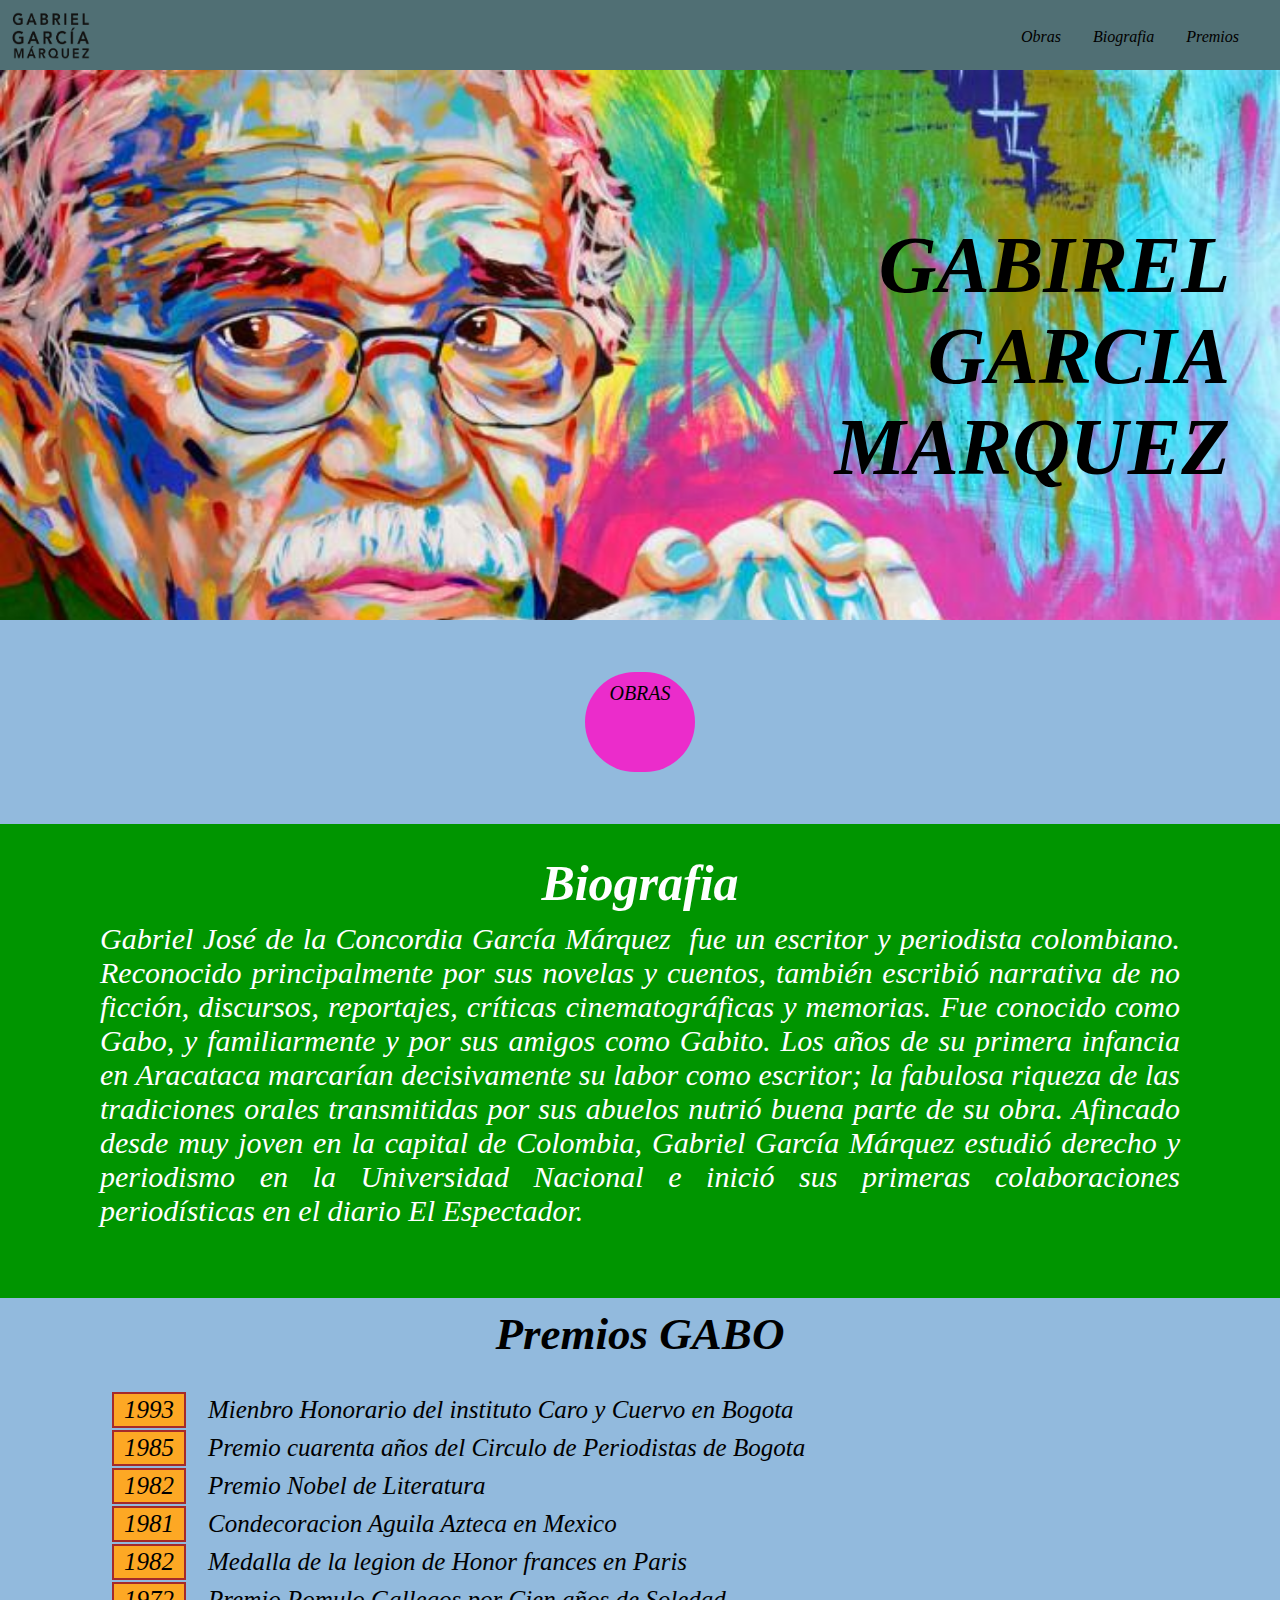
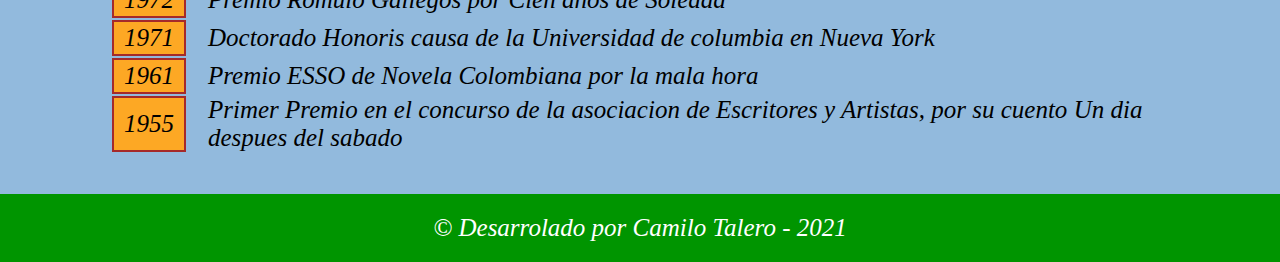
<file: gabo/index.html>
<!DOCTYPE html>
<html lang="en">
  <head>
    <meta charset="UTF-8" />
    <meta http-equiv="X-UA-Compatible" content="IE=edge" />
    <meta name="viewport" content="width=device-width, initial-scale=1.0" />
    <link rel="stylesheet" href="./assets/css/style.css" />
    <link rel="stylesheet" href="./assets/css/style100Anhos.css" />
    <title>Gabo</title>
  </head>
  <body>
    <!-- inicio barra de menu -->
    <div class="header">
      <div class="logo">
        <img src="./assets/img/gabo-logo.png" alt="" />
      </div>
      <div class="menu">
        <table>
          <tr></tr>
          <tr>
            <td><a href="#obras">Obras</a></td>
            <td><a href="#biografia">Biografia</a></td>
            <td><a href="#premios">Premios</a></td>
          </tr>
        </table>
      </div>
    </div>
    <!-- fin barra de menu -->
    <!-- inicio banner -->
    <div class="banner">
      <h1>
        GABIREL <br />
        GARCIA <br />
        MARQUEZ
      </h1>
    </div>
    <!-- fin banner -->
    <!-- inicio obras -->
    <div id="obras">
      <table class="obras">
        <tr>
          <td class="tdObras">
            <div class="botonObras">
              <a href="./100anhos.html">OBRAS</a>
            </div>
          </td>
        </tr>
      </table>
    </div>
    <!-- fin obras -->
    <!-- inicio biografia -->
    <div id="biografia" class="biografia">
      <h2>Biografia</h2>
      <p>
        Gabriel José de la Concordia García Márquez ​​ fue un escritor y
        periodista colombiano. Reconocido principalmente por sus novelas y
        cuentos, también escribió narrativa de no ficción, discursos,
        reportajes, críticas cinematográficas y memorias. Fue conocido como
        Gabo, y familiarmente y por sus amigos como Gabito. Los años de su
        primera infancia en Aracataca marcarían decisivamente su labor como
        escritor; la fabulosa riqueza de las tradiciones orales transmitidas por
        sus abuelos nutrió buena parte de su obra. Afincado desde muy joven en
        la capital de Colombia, Gabriel García Márquez estudió derecho y
        periodismo en la Universidad Nacional e inició sus primeras
        colaboraciones periodísticas en el diario El Espectador.
      </p>
    </div>
    <!-- fin biografia -->
    <!-- inicio premios -->
<div id="premios" class="premios">
     <h2>Premios GABO</h2>
     <table>
        <tr>
            <td class="year">1993</td>
            <td>Mienbro Honorario del instituto Caro y Cuervo en Bogota</td>
        </tr>
        <tr>
            <td class="year">1985</td>
            <td>Premio cuarenta años del Circulo de Periodistas de Bogota</td>
        </tr>
        <tr>
            <td class="year">1982</td>
            <td>Premio Nobel de Literatura</td>
        </tr>
        <tr>
            <td class="year">1981</td>
            <td>Condecoracion Aguila Azteca en Mexico</td>
        </tr>
        <tr>
            <td class="year">1982</td>
            <td>Medalla de la legion de Honor frances en Paris</td>
        </tr>
        <tr>
            <td class="year">1972</td>
            <td>Premio Romulo Gallegos por <i>Cien años de Soledad </td>
        </tr>
        <tr>
            <td class="year">1971</td>
            <td>Doctorado Honoris causa de la Universidad de columbia en Nueva York</td>
        </tr>
        <tr>
            <td class="year">1961</td>
            <td>Premio ESSO de Novela Colombiana por la mala hora</td>
        </tr>
        <tr>
            <td class="year">1955</td>
            <td>Primer Premio en el concurso de la asociacion de Escritores y Artistas,
                por su cuento <i>Un dia despues del sabado</i> </td>
        </tr>

     </table>
</div>
    <!-- fin premios -->
    <!-- inicio footer -->
    <footer>
        &copy; Desarrolado por Camilo Talero - 2021
    </footer>
    <!-- fin footer -->
  </body>
</html>
</file>
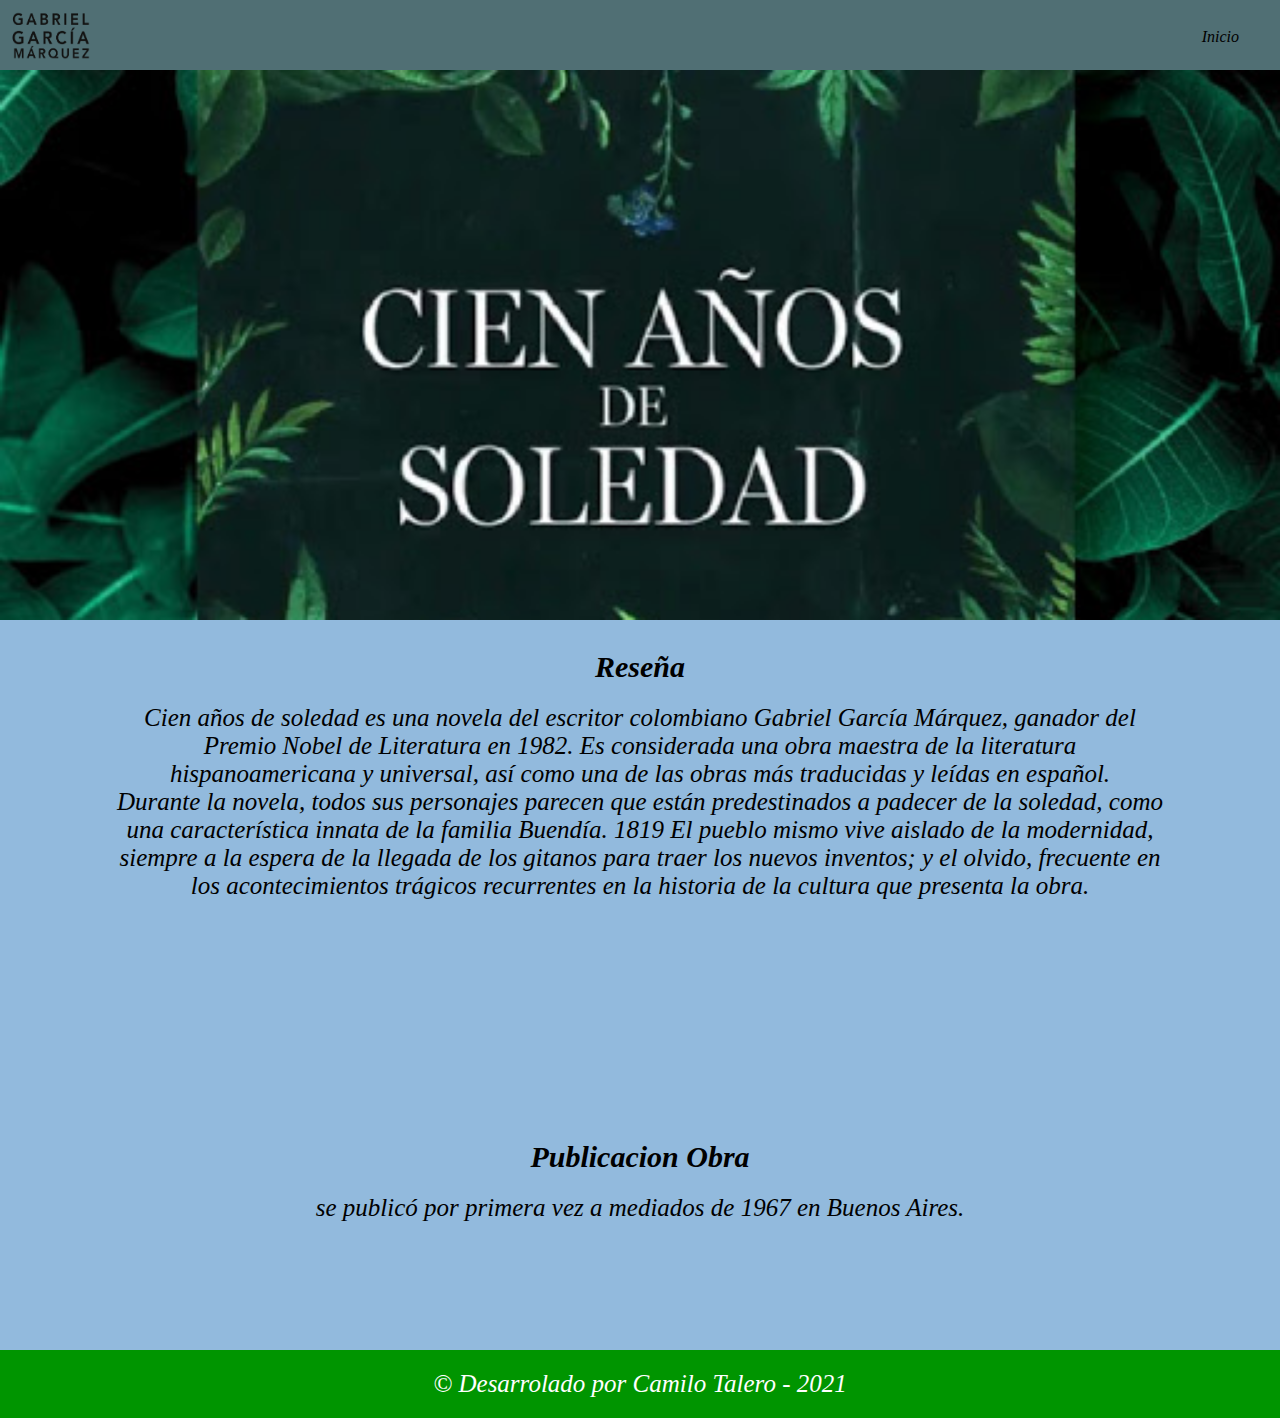
<file: gabo/100anhos.html>
<!DOCTYPE html>
<html lang="en">
  <head>
    <meta charset="UTF-8" />
    <meta http-equiv="X-UA-Compatible" content="IE=edge" />
    <meta name="viewport" content="width=device-width, initial-scale=1.0" />
    <link rel="stylesheet" href="./assets/css/style.css" />
    <link rel="stylesheet" href="./assets/css/style100Anhos.css" />
    <title>años de so100ledad</title>
  </head>
  <body>
    <!-- inicio barra de menu -->
    <div class="header">
      <div class="logo">
        <img src="./assets/img/gabo-logo.png" alt="" />
      </div>
      <div class="menu">
        <table>
          <tr></tr>
          <tr>
            <td><a href="./index.html">Inicio</a></td>
          </tr>
        </table>
      </div>
    </div>
    <!-- fin barra de menu -->
    <!-- inicio banner -->
    <div class="bannerCien"></div>
    <!-- fin banner -->

    <!-- inicio container -->
    <div class="container">
        <h2>Reseña</h2>
      <p>
        Cien años de soledad es una novela del escritor colombiano Gabriel
        García Márquez, ganador del Premio Nobel de Literatura en 1982. Es
        considerada una obra maestra de la literatura hispanoamericana y
        universal, así como una de las obras más traducidas y leídas en
        español.​ <br> Durante la novela, todos sus personajes parecen que están
        predestinados a padecer de la soledad, como una característica innata de
        la familia Buendía. 18​19​ El pueblo mismo vive aislado de la modernidad,
        siempre a la espera de la llegada de los gitanos para traer los nuevos
        inventos; y el olvido, frecuente en los acontecimientos trágicos
        recurrentes en la historia de la cultura que presenta la obra.
      </p>
    </div>
     <!-- fin container -->

      <!-- inicio biografia -->
    <div id="publicacionObra" class="publicacionObra">
        
      <h2>Publicacion Obra</h2>
      <p>
        se publicó por primera vez a mediados de 1967 en Buenos Aires.
      </p>
    </div>
    <!-- fin biografia -->

    <!-- inicio footer -->
    <footer>&copy; Desarrolado por Camilo Talero - 2021</footer>
    <!-- fin footer -->
  </body>
</html>
</file>
<file: gabo/assets/css/style.css>
*{
    margin : 0;
    padding: 0;
}

html{
    scroll-behavior: smooth;
}

body{
    
    background-color: rgb(146, 186, 221);
    font-family: "Akaya Telivigala", cursive;
}

.header{
    background-color: rgb(80, 111, 116);
    height: 70px;
}
.logo{
    
    float: left;
    padding: 10px;

}

.logo img {
    width: 80px;
    height: 50px;
}

.menu{
    float: right;
    margin: 24px;

}

.menu a {
    color: black;
    text-decoration: none;
    padding: 15px;
}

.banner{
    background-image: url(../img/gabo.jpg);
    background-size: cover;
    height: 550px;
}

.banner h1{
    text-align:right;
    font-size: 80px;
    padding: 150px 50px;
}

.obras{
width: auto;
margin: auto;
}

.obras .tdObras{
    padding: 50px;
}

.botonObras{
    width: 90px;
    height: 80px;
    background-color: rgb(235, 44, 203);
    border-radius: 50px;
    padding: 10px;
    text-align: center;
}

.botonObras:hover{
opacity: 0.9;
}

.botonObras a{
    text-decoration: none;
    font-size: 20px;
    color: black;
}

.biografia{
    background-color: #009500;
    color: white;
    padding: 20px 100px 70px 100px;
    text-align: justify;
}

.biografia h2{
    text-align: center;
    padding: 10px;
    font-size: 50px;
}

.biografia p{
    font-size: 30px;
}

.premios{
    text-align: center;
    padding: 10px;
}

.premios table{
    padding: 30px 100px;
}

.premios h2{
    text-align: center;
    font-size: 45px;
}

.premios td{
    font-size: 25px;
    text-align: left;
    padding: 0px 20px;
}

.premios .year{
    background: #fda824;
    border: 2px solid brown;
    text-align: center;
    padding: 2px 10px;

}

footer{
    background-color: #009500;
    color: white;
    text-align: center;
    padding: 20px 100px;
    font-size: 35px;
}
</file>
<file: gabo/assets/css/style100Anhos.css>
body{
    
    background-color: rgb(146, 186, 221);
    font-family: "Akaya Telivigala", cursive;
    font-style: italic;
}

.container{
    background: rgb(146, 186, 221);
    height: 400px;
    text-align: justify;
    padding: 20px 100px 70px 100px;
    color: black;
}

.container p{
    text-align: center;
    font-size: 25px;
    padding: 10px;
}

.container h2{
    text-align: center;
    padding: 10px;
    font-size: 30px;
}


.bannerCien{
    background-image: url(../img/100AnhosImg.jpg);
    background-size: cover;
    height: 550px;
}


footer{
    background-color: #009500;
    color: white;
    text-align: center;
    padding: 20px 100px;
    font-size: 25px;
}


.publicacionObra{
    background: rgb(146, 186, 221);
    text-align: justify;
    height: 150px;
    padding: 20px 100px 70px 100px;
    color: black;
}


.publicacionObra p{
    text-align: center;
    font-size: 25px;
    padding: 10px;
}

.publicacionObra h2{
    text-align: center;
    padding: 10px;
    font-size: 30px;
    
}
</file>
